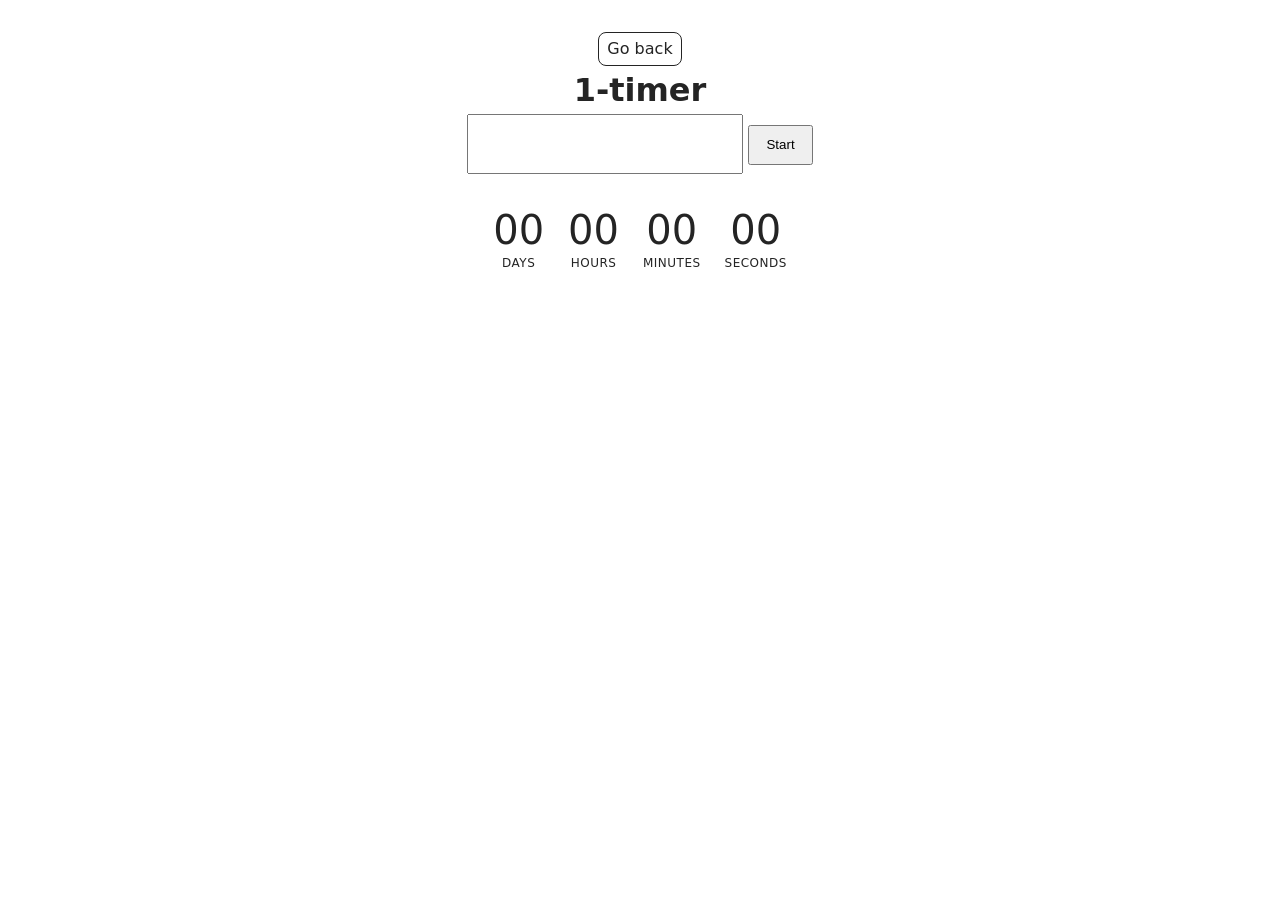
<file: src/1-timer.html>
<!DOCTYPE html>
<html lang="en">
  <head>
    <meta charset="UTF-8" />
    <meta http-equiv="X-UA-Compatible" content="IE=edge" />
    <meta name="viewport" content="width=device-width, initial-scale=1.0" />
    <title>1-timer</title>
    <link rel="stylesheet" href="./css/styles.css" />
  </head>
  <body>
    <!-- <load
      src="./partials/header.html"
      icon-path="./img/sprite.svg#logo"
      highlight-act="active"
    /> -->

    <main>
      <div class="container">
        <a class="back-link" href="./index.html">Go back</a>
        <h1 class="main-title">
          1-timer
        </h1>
      </div>

      <input type="text" id="datetime-picker" />
<button type="button" data-start>Start</button>

<div class="timer">
  <div class="field">
    <span class="value" data-days>00</span>
    <span class="label">Days</span>
  </div>
  <div class="field">
    <span class="value" data-hours>00</span>
    <span class="label">Hours</span>
  </div>
  <div class="field">
    <span class="value" data-minutes>00</span>
    <span class="label">Minutes</span>
  </div>
  <div class="field">
    <span class="value" data-seconds>00</span>
    <span class="label">Seconds</span>
  </div>
</div>

    </main>

    <script type="module" src="./js/1-timer.js"></script>
  </body>
</html>
</file>
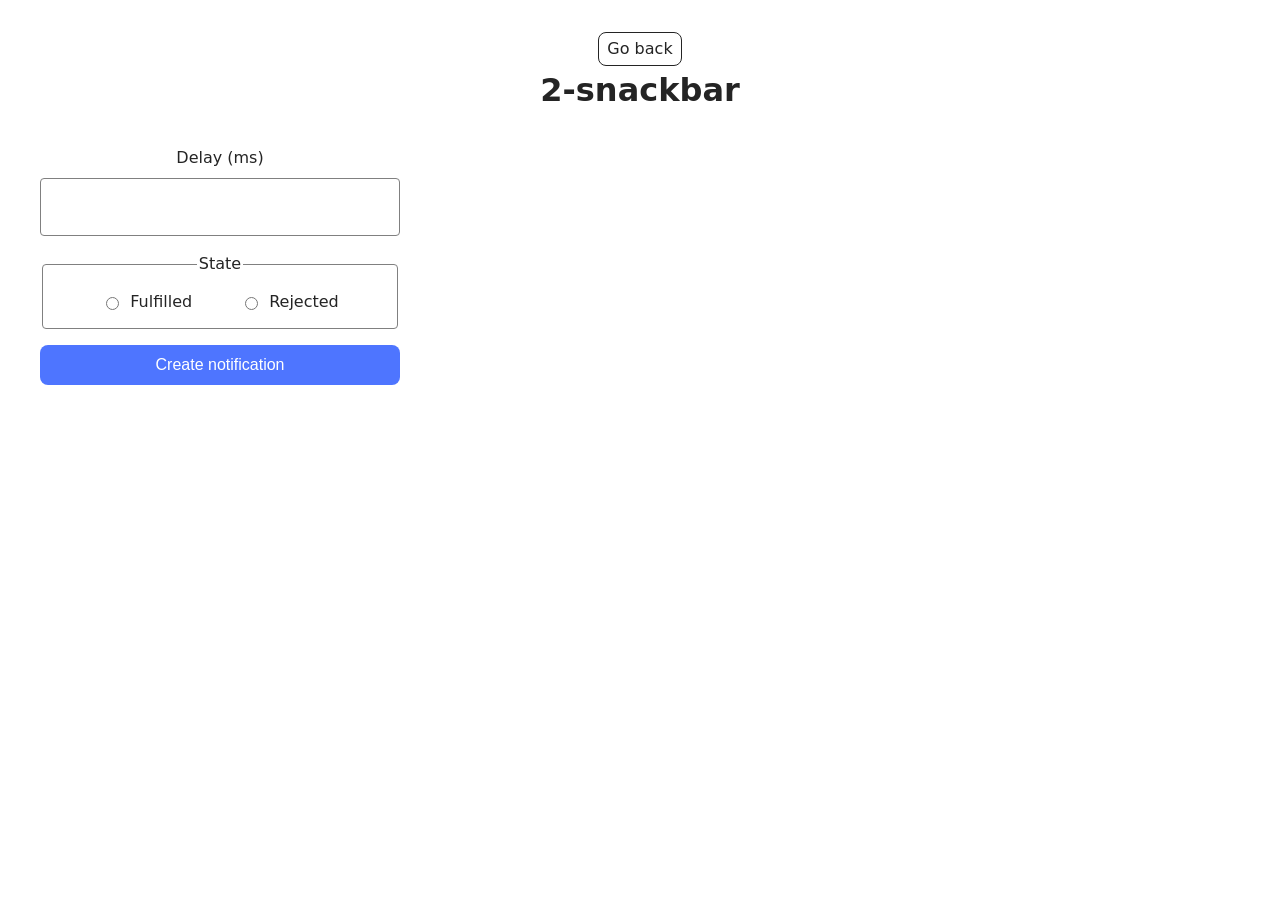
<file: src/2-snackbar.html>
<!DOCTYPE html>
<html lang="en">
  <head>
    <meta charset="UTF-8" />
    <meta http-equiv="X-UA-Compatible" content="IE=edge" />
    <meta name="viewport" content="width=device-width, initial-scale=1.0" />
    <title>2-snackbar</title>
    <link rel="stylesheet" href="./css/styles.css" />
  </head>
  <body>
    <load
      src="./partials/header.html"
      icon-path="./img/sprite.svg#logo"
      highlight-curr="active"
    />

    <main>
      <div class="container">
        <a class="back-link" href="./index.html">Go back</a>
        <h1 class="main-title">
          2-snackbar
        </h1>

        <form class="form">
  <label>
    Delay (ms)
    <input type="number" name="delay" required />
  </label>

  <fieldset>
    <legend>State</legend>
    <label>
      <input type="radio" name="state" value="fulfilled" required />
      Fulfilled
    </label>
    <label>
      <input type="radio" name="state" value="rejected" required />
      Rejected
    </label>
  </fieldset>

  <button type="submit">Create notification</button>
</form>

      </div>
    </main>

    <script type="module" src="./js/2-snackbar.js"></script>
  </body>
</html>
</file>
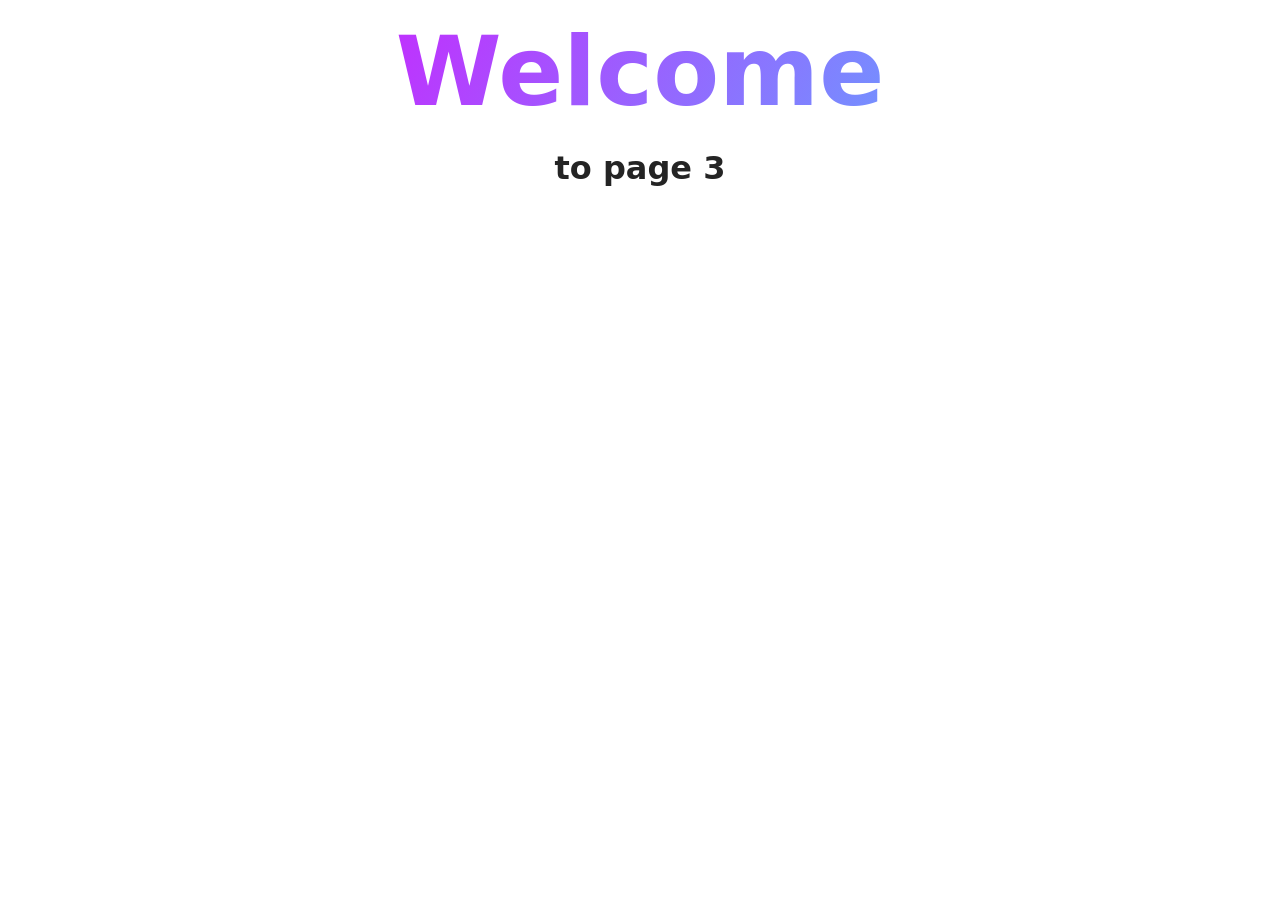
<file: src/page-3.html>
<!DOCTYPE html>
<html lang="en">
  <head>
    <meta charset="UTF-8" />
    <meta http-equiv="X-UA-Compatible" content="IE=edge" />
    <meta name="viewport" content="width=device-width, initial-scale=1.0" />
    <title>Page 3</title>
    <link rel="stylesheet" href="./css/styles.css" />
  </head>
  <body>
    <load
      src="./partials/header.html"
      icon-path="./img/sprite.svg#logo"
      highlight-curr="active"
    />

    <main>
      <div class="container">
        <h1 class="main-title">
          <span class="main-title-gradient">Welcome</span> to page 3
        </h1>
        <load src="./partials/back-link.html" />
      </div>
    </main>

    <load src="./partials/footer.html" />
  </body>
</html>
</file>
<file: src/css/styles.css>
/**
  |============================
  | include css partials with
  | default @import url()
  |============================
*/
/* Common styles */
@import url('./reset.css');
@import url('./base.css');
@import url('./container.css');
@import url('./animations.css');

/* Sections style */
@import url('./header.css');
@import url('./vite-promo.css');
@import url('./badges.css');
@import url('./back-link.css');
@import url('./footer.css');

.timer {
  display: flex;
  justify-content: center;
  gap: 24px;
  margin-top: 32px;
}

.field {
  display: flex;
  flex-direction: column;
  align-items: center;
}

.value {
  font-size: 40px;
  font-weight: 500;
  line-height: 1.2;
}

.label {
  font-size: 12px;
  text-transform: uppercase;
  letter-spacing: 0.04em;
}

#datetime-picker {
  width: 240px;
  height: 40px;
  padding: 8px 16px;
  font-size: 16px;
}

[data-start] {
  height: 40px;
  padding: 8px 16px;
  cursor: pointer;
}

[data-start]:disabled {
  cursor: not-allowed;
  opacity: 0.5;
}

.form {
  display: flex;
  flex-direction: column;
  gap: 16px;
  width: 360px;
  margin-top: 32px;
}

.form label {
  display: flex;
  flex-direction: column;
  gap: 8px;
  font-size: 16px;
}

.form input[type='number'] {
  height: 40px;
  padding: 8px 16px;
  font-size: 16px;
  border: 1px solid #808080;
  border-radius: 4px;
}

.form input[type='number']:hover {
  border-color: #000;
}

.form fieldset {
  border: 1px solid #808080;
  border-radius: 4px;
  padding: 14px;
  display: flex;
  justify-content: center;
  gap: 48px;
}

.form fieldset label {
  flex-direction: row;
  align-items: center;
  gap: 8px;
}

.form button {
  height: 40px;
  border: none;
  border-radius: 8px;
  background-color: #4e75ff;
  color: #fff;
  font-size: 16px;
  cursor: pointer;
}

.form button:hover {
  background-color: #6c8cff;
}
</file>
